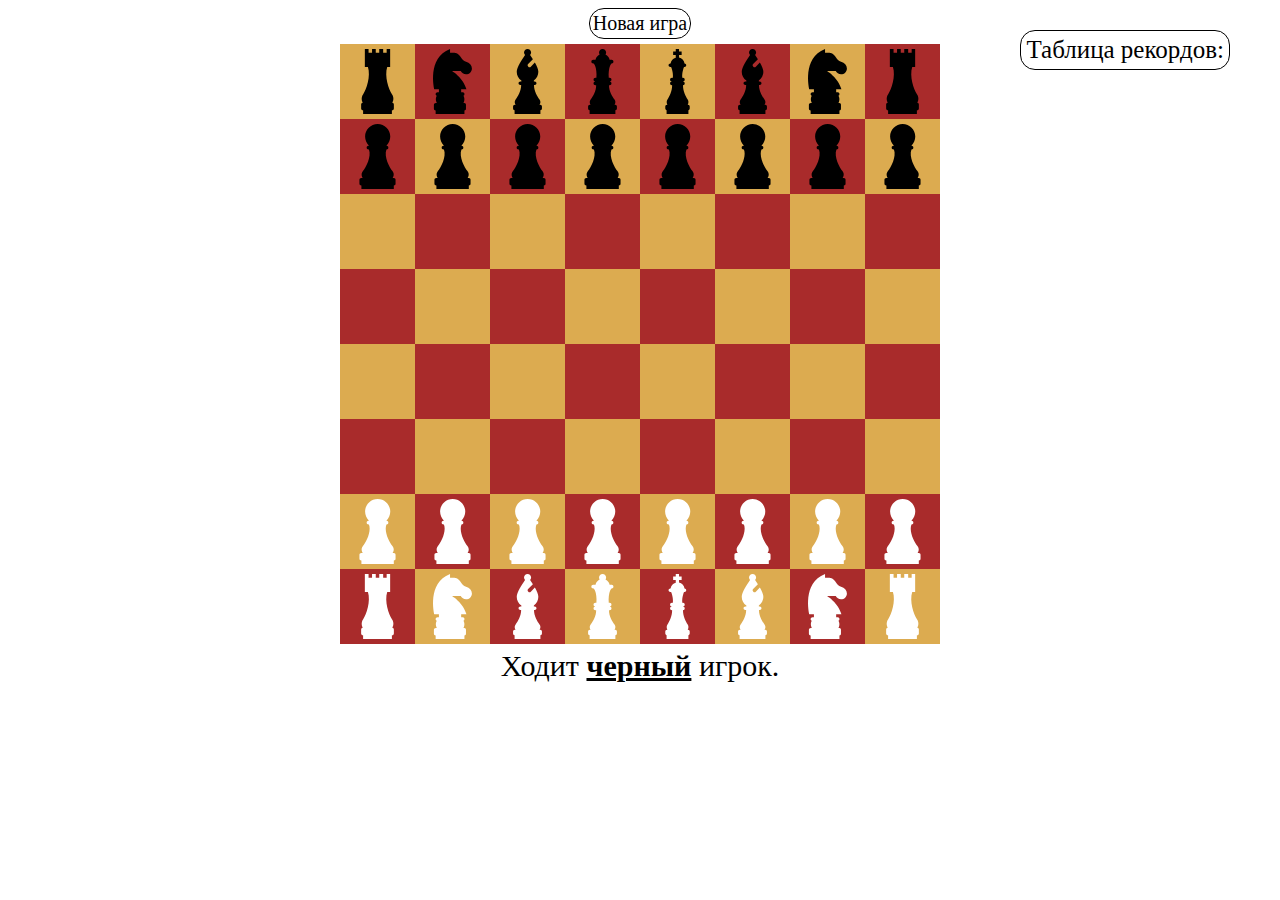
<file: Chess/index.html>
<!DOCTYPE html>
<html>
    <head>
        <meta charset="utf-8">
        <link rel="stylesheet" type="text/css" href="styles.css">
        <title>Шахматы</title>
    </head>

    <body>
        <a href="index.html">Новая игра</a>
        <div id="gameboard"></div>
        <p>Ходит <b><u><span id="player"></span></u></b> игрок.</p>
        <p id="info-display"></p>
        <div class="score">
            <p class="table-text">Таблица рекордов: </p>
        </div>

        <script src="pieces.js" type="text/javascript"></script>
        <script src="scripts.js" type="text/javascript"></script>
    </body>
</html>
</file>
<file: Chess/styles.css>
body {
    display: flex;
    flex-direction: column;
    justify-content: center;
    align-items: center;
}

a {
    margin:0 0 5px 0;
    font-size: 20px;
    text-decoration: none;
    color: black;
    border: 1px solid black;
    border-radius: 15px;
    padding: 3px;
}

#gameboard {
    width: 600px;
    height: 600px;
    background-color: black;
    display: flex;
    flex-wrap: wrap;
}

.score {
    position: absolute;
    top: 30px;
    right: 50px;
    border: 1px solid black;
    border-radius: 15px;
    box-sizing: border-box;
    padding: 5px;
}

.table-text {
    margin: 0;
    font-size: 25px;
}

.player {
    margin: 3px 0 3px 15px;
    font-size: 25px;
}

body > p {
    font-size: 30px;
    margin: 5px;
}

#info-display {
    color: red;
}

.square {
    height: 75px;
    width: 75px;
    position: relative;
}

.square svg {
    height: 65px;
    width: 65px;
    margin: 5px;
    position: relative;
    z-index: -9;
}

path {
    position: relative;
    z-index: -10;
}

.piece {
    position: relative;
    z-index: 1;
}

.beige {
    background-color: rgb(220, 171, 80);
}

.brown{
    background-color: rgb(169, 43, 43);
}

.black {
    fill: black;
}

.white {
    fill: white;
}
</file>
